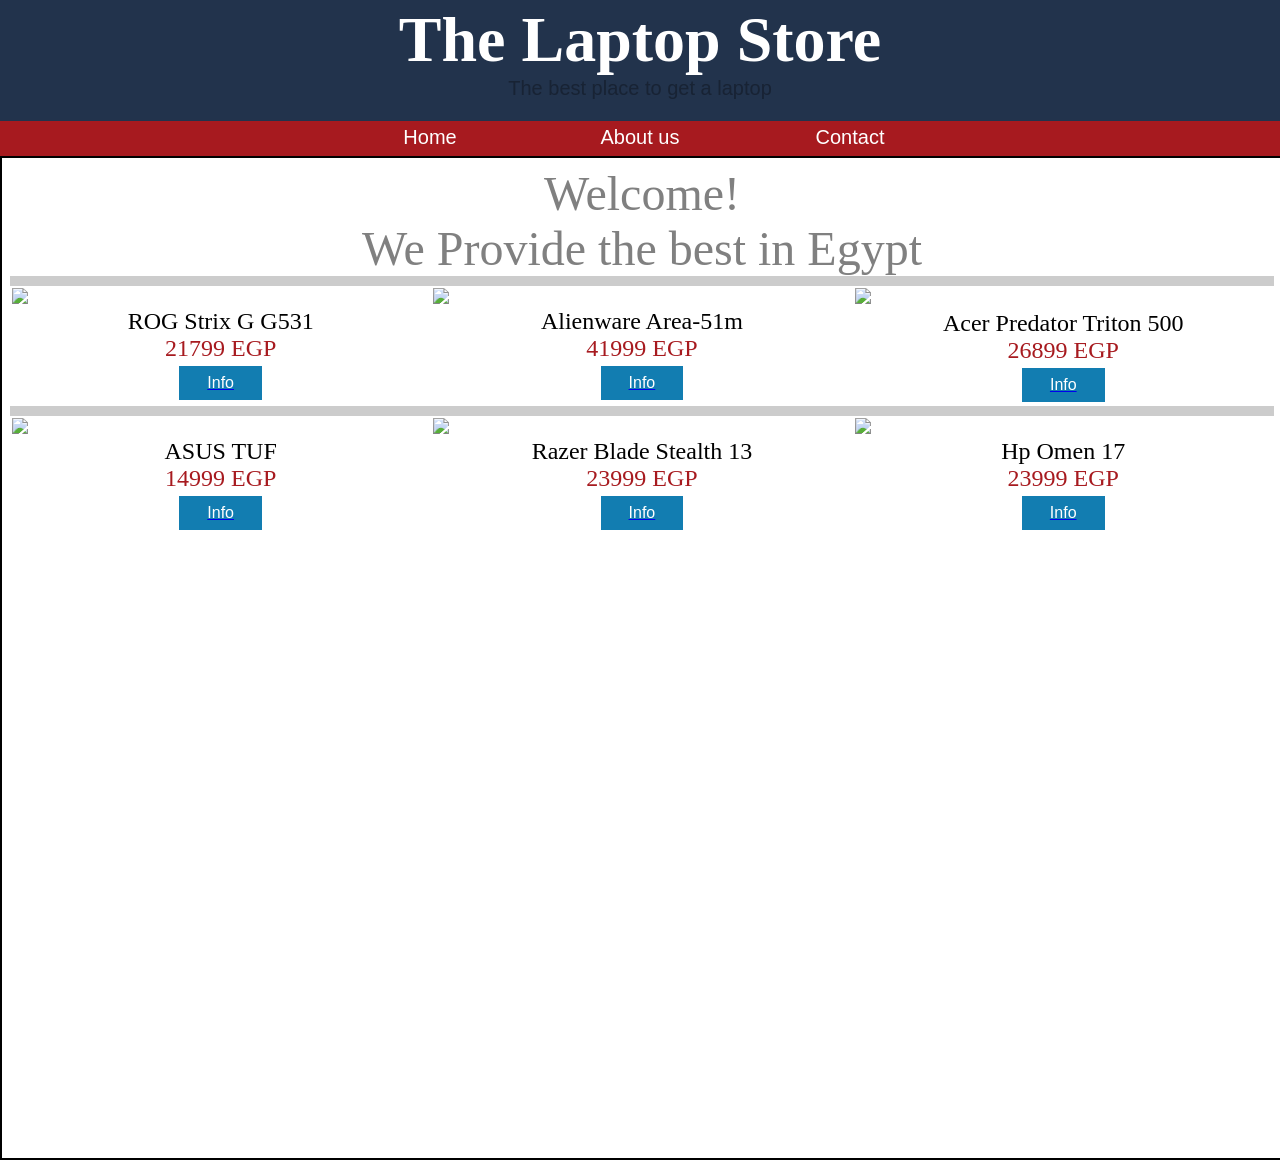
<file: index.html>
<!DOCTYPE html>
<html>
<link rel="stylesheet" type="text/css" href="style.css">

<head>

	<title>The Laptop Store</title>	
<div class="title-bar">
	<h1>The Laptop Store</h1>
	<p >The best place to get a laptop</p>	
</div>

<div class="menu-bar">
	<ul>
	<li><button onclick="iframeFunction1()">Home</button></li>
	<li><button onclick="iframeFunction2()">About us</button></li>
	<li><button onclick="iframeFunction3()">Contact</button></li>
	</ul>
</div>

</head>

<body>
	<iframe id="myframe" src="laptops.html" width="100%" height="1000px" style="border:2px solid black;" align="middle"></iframe>
</body>

<script>
function iframeFunction1() {
  document.getElementById("myframe").src = "laptops.html";
}
function iframeFunction2() {
  document.getElementById("myframe").src = "about us.html";
}
function iframeFunction3() {
  document.getElementById("myframe").src = "contact us.html";
}
</script>

</html>
</file>
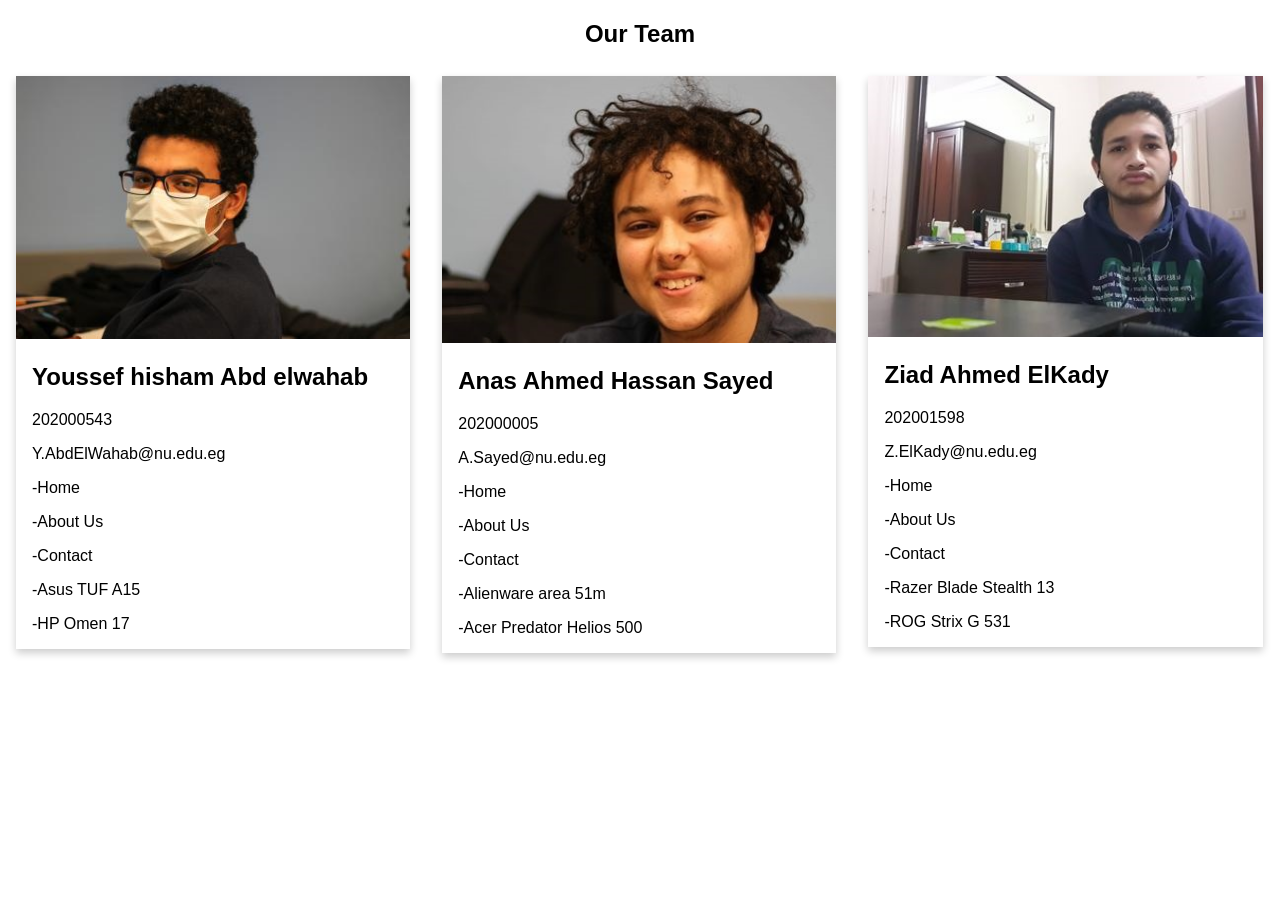
<file: about us.html>
<!DOCTYPE html>
<html>
<head>
<meta name="viewport" content="width=device-width, initial-scale=1">
<style>
body {
  font-family: Arial, Helvetica, sans-serif;
  margin: 0;
}

html {
  box-sizing: border-box;
}

*, *:before, *:after {
  box-sizing: inherit;
}

.column {
  float: left;
  width: 33.3%;
  margin-bottom: 16px;
  padding: 0 8px;
}

.card {
  box-shadow: 0 4px 8px 0 rgba(0, 0, 0, 0.2);
  margin: 8px;
}

.about-section {
  padding: 50px;
  text-align: center;
  background-color: #474e5d;
  color: white;
}

.container {
  padding: 0 16px;
}

.container::after, .row::after {
  content: "";
  clear: both;
  display: table;
}

.title {
  color: grey;
}



@media screen and (max-width: 650px) {
  .column {
    width: 100%;
    display: block;
  }
}
</style>
</head>
<body>



<h2 style="text-align:center">Our Team</h2>
<div class="row">
  <div class="column">
    <div class="card">
      <img src="IMG_4408_1.jpg" alt="Jane" style="width:100%">
      <div class="container">
        <h2>Youssef hisham Abd elwahab</h2>
        <p>202000543</p>
        <p>Y.AbdElWahab@nu.edu.eg</p>
        <p>-Home</p>
        <p>-About Us</p>
        <p>-Contact</p>
        <p>-Asus TUF A15</p>
        <p>-HP Omen 17</p>



        
      </div>
    </div>
  </div>

  <div class="column">
    <div class="card">
      <img src="125051049_3423946981019984_3920883697712958027_o.jpg" alt="Mike" style="width:100%""height: 50%">
      <div class="container">
        <h2>Anas Ahmed Hassan Sayed</h2>
        <p>202000005</p>
        <p>A.Sayed@nu.edu.eg</p>
        <p>-Home</p>
        <p>-About Us</p>
        <p>-Contact</p>
        <p>-Alienware area 51m</p>
        <p>-Acer Predator Helios 500</p>
        
      </div>
    </div>
  </div>
  
  <div class="column">
    <div class="card">
      <img src="127211302_175682894217677_842007920782488315_n.jpg" alt="John" style="width:100%">
      <div class="container">
        <h2>Ziad Ahmed ElKady</h2>
        <p>202001598</p>
        <p>Z.ElKady@nu.edu.eg</p>
        <p>-Home</p>
        <p>-About Us</p>
        <p>-Contact</p>
        <p>-Razer Blade Stealth 13</p>
        <p>-ROG Strix G 531</p>
        
      </div>
    </div>
  </div>
</div>

</body>
</html>
</file>
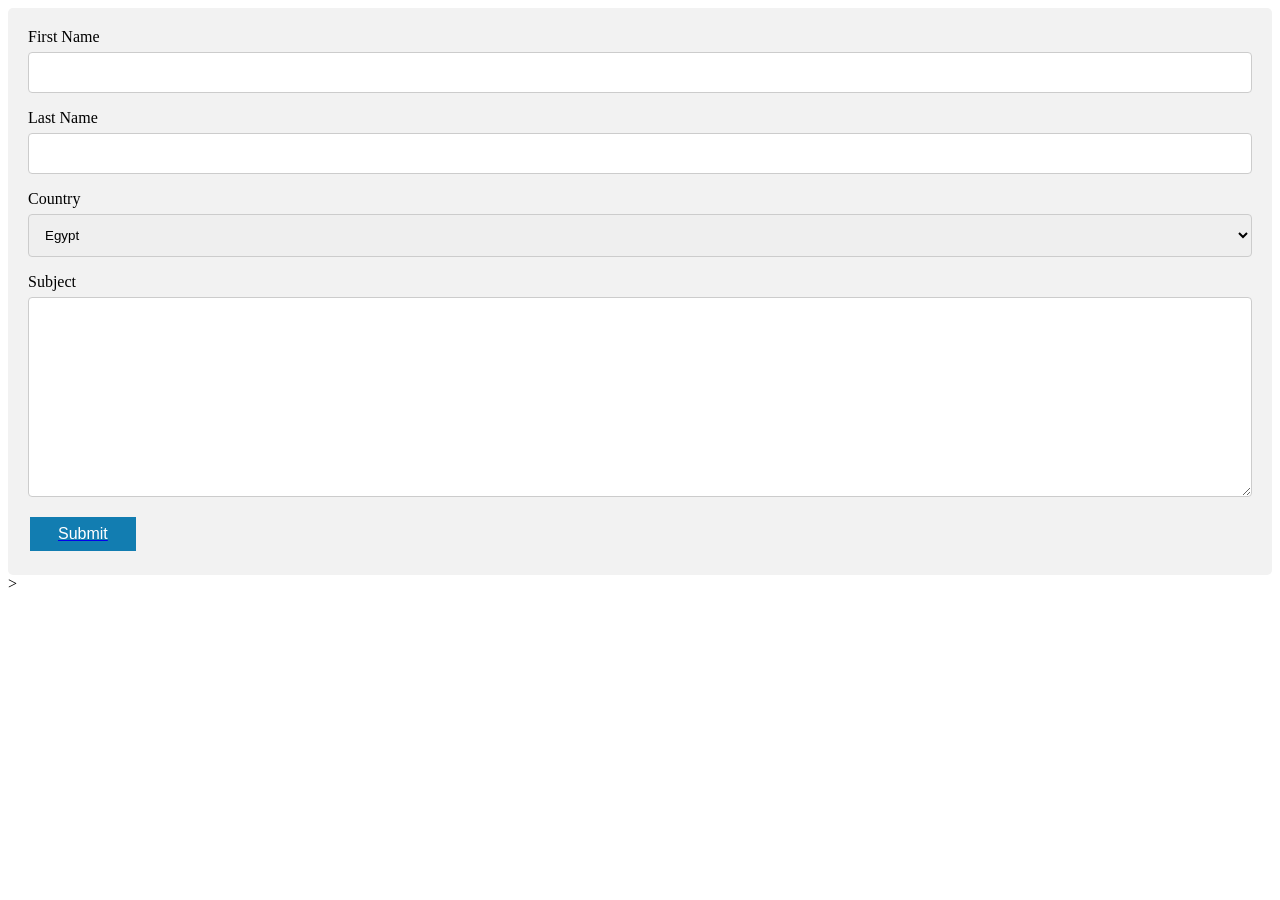
<file: contact us.html>
</!DOCTYPE html>
<html>
<head>


<style>
.button {
  border: none;
  color: white;
  padding: 8px 28px;
  text-align: center;
  text-decoration: none;
  display: inline-block;
  font-size: 16px;
  margin: 4px 2px;
  cursor: pointer;
}

.button1 {background-color: #127db1;} /* Green */
.button2 {background-color: #008CBA;} /* Blue */
</style>




<style>


<body> 
{font-family: Arial, Helvetica, sans-serif;}
* {box-sizing: border-box;}

input[type=text], select, textarea {
  width: 100%;
  padding: 12px;
  border: 1px solid #ccc;
  border-radius: 4px;
  box-sizing: border-box;
  margin-top: 6px;
  margin-bottom: 16px;
  resize: vertical;
}

input[type=submit] {
  background-color: #4CAF50;
  color: white;
  padding: 12px 20px;
  border: none;
  border-radius: 4px;
  cursor: pointer;
}

input[type=submit]:hover {
  background-color: #45a049;
}

.container {
  border-radius: 5px;
  background-color: #f2f2f2;
  padding: 20px;
}
</style>
</head>
<body>

<div class="container">
    <label for="fname">First Name</label>
    <input type="text"  name="firstname" >

    <label for="lname">Last Name</label>
    <input type="text" name="lastname" >

    <label for="country">Country</label>

   <select> name="Country"

<option  value="Egypt"> Egypt</option>
<option  value="Usa"> Usa</option>
<option  value="Australia"> Australia </option>
</select>






    <label for="subject">Subject</label>
    <textarea  name="subject"  style="height:200px"></textarea>

    <button class="button button1"> <a href="#"> <font size="+0"    style="color: white   " >Submit</font></a></button>

  </form>
</div>

</html>>
</file>
<file: style.css>
*
{
	padding: 0;
	margin: 0;
}
body
{

}
.menu-bar
{
	background-color: #a71a1f;
	font-family: arial;
	font-size: 20px;
	color: white; 
	text-align: center;
}
.menu-bar ul
{
	display: inline-flex;
	list-style: none;
}
.menu-bar ul li
{
	width: 200px;
	height:25px;
	padding: 5px;
}
.menu-bar button
{
	font-size: 20px;
	color: white;
	background: none;
	border: none;
}
.menu-bar button:hover {
   background: #22334c;
   cursor: pointer;
}

.title-bar
{
	background-color: #22334c;
	height: 115px;
	text-align: center;

	padding: 3px;
}
.title-bar h1
{
	font-family: arial black;
	font-size: 64px;
	color: white;
}
.title-bar p
{
	font-family: arial;
	font-size: 20px;
	color: #182334;
}
</file>
